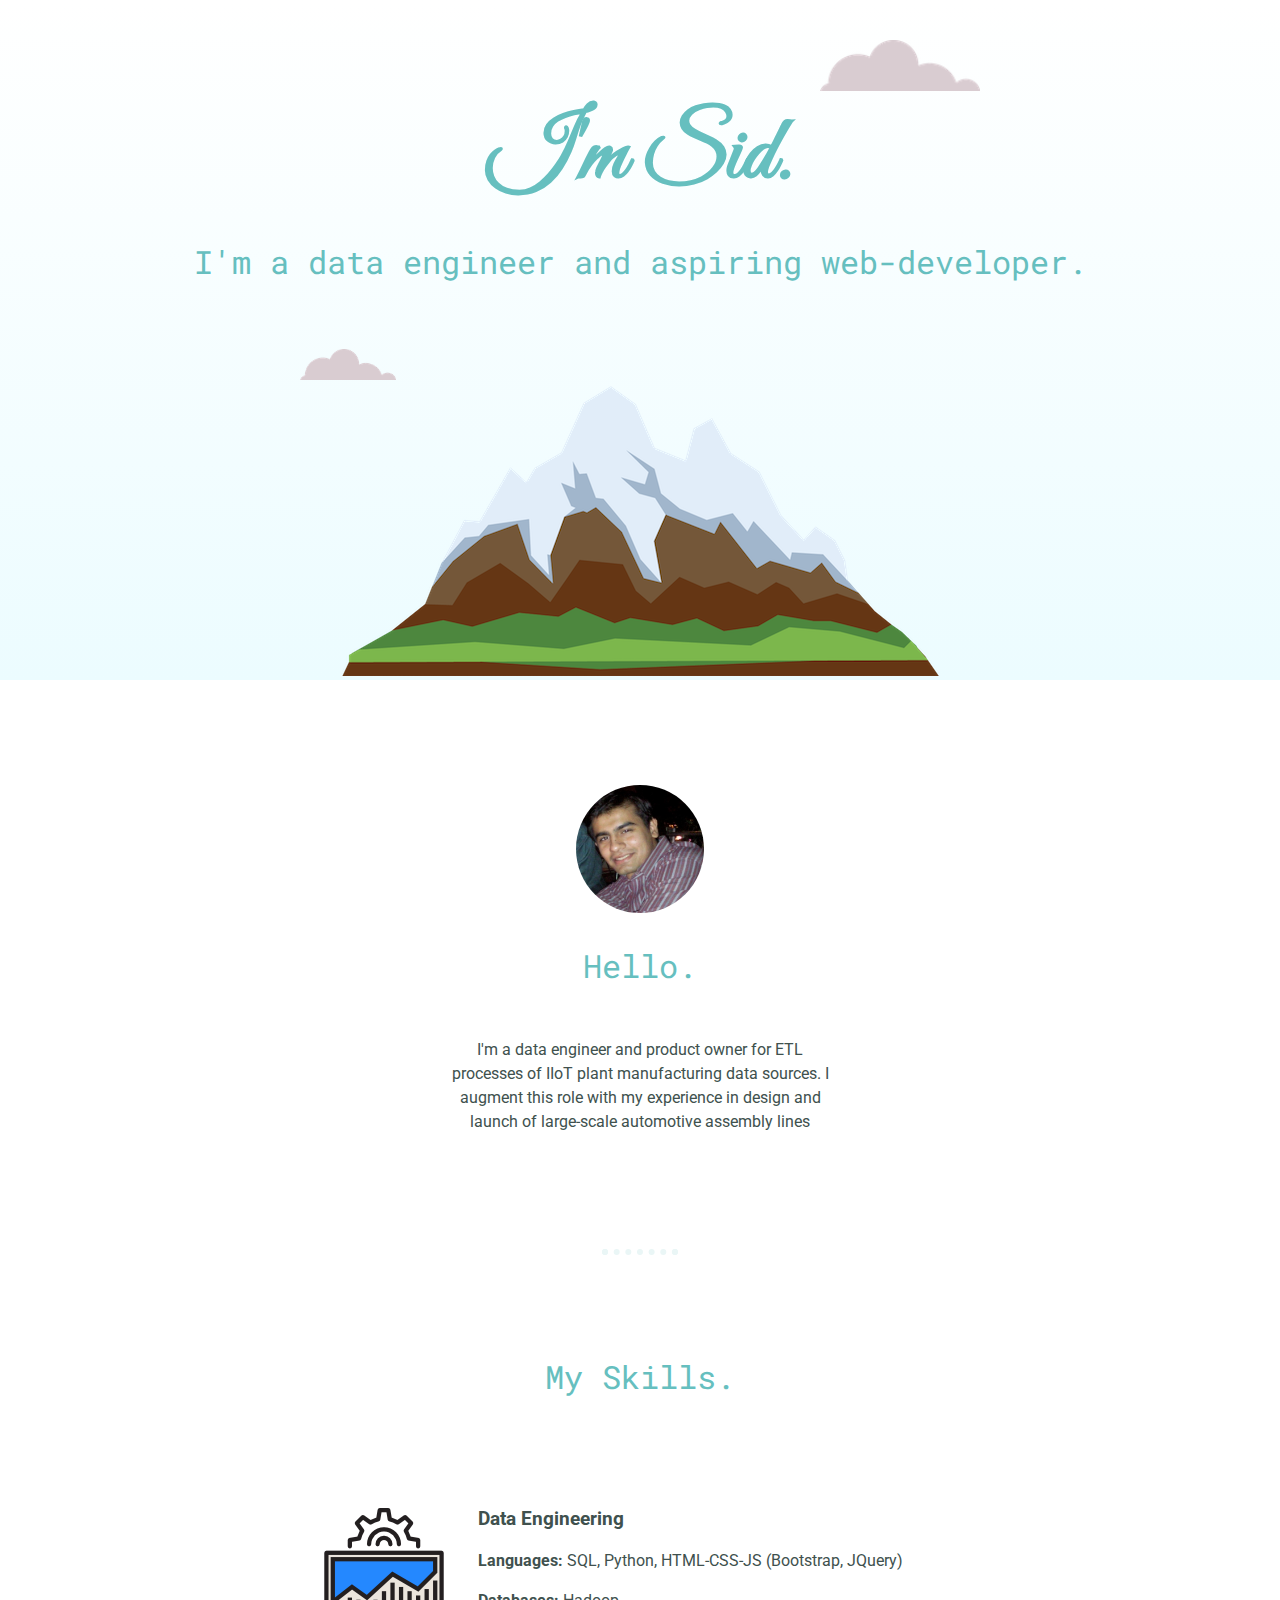
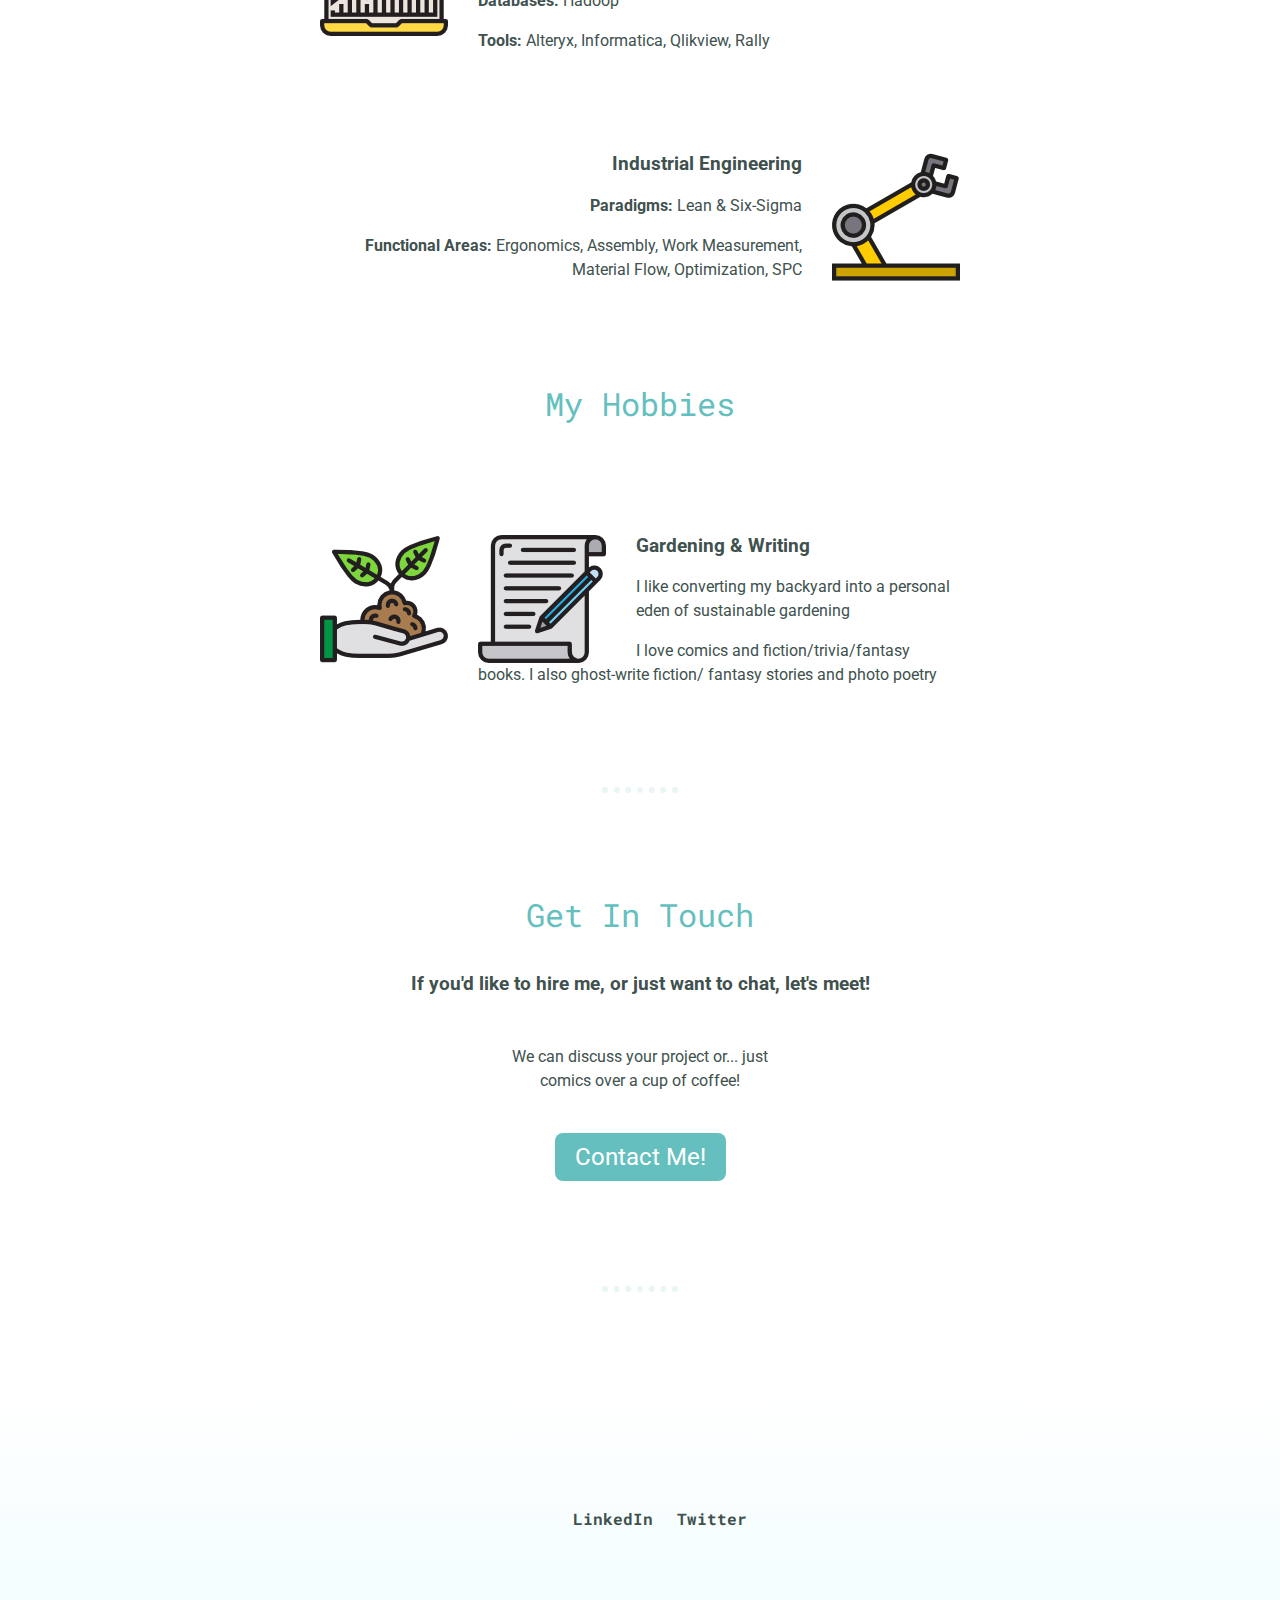
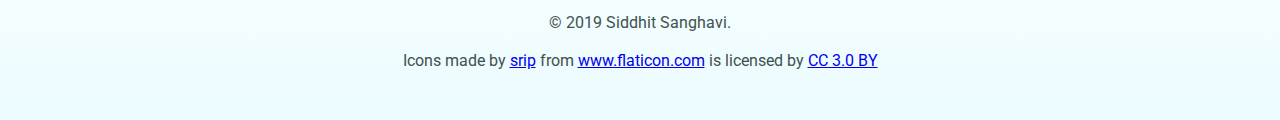
<file: Resume/index.html>
<!DOCTYPE html>
<html lang="en" dir="ltr">

<head>
  <meta charset="utf-8">
  <title>Siddhit Sanghavi</title>
  <link rel="stylesheet" href="css/styles.css">

  <link rel="icon" href="favicon.ico">
  <link href="https://fonts.googleapis.com/css?family=Great+Vibes|Roboto+Mono|Noto+Sans|Open+Sans|Roboto|Roboto+Slab|Ubuntu&display=swap" rel="stylesheet">
</head>

<body>

  <div class="top-container">
    <!--Top graphic-->
    <img class="top-cloud" src="images/cloud.png" alt="cloud">
    <h1>I'm Sid.</h1>
    <h2>I'm a data engineer and aspiring web-developer.</h2>
    <img class="bottom-cloud" src="images/cloud.png" alt="cloud">
    <img src="images/mountain.png" alt="mountain">
  </div>

  <div class="middle-container">

    <div class="profile">
      <img class="profile-pic" src="images/profile-pic.jpg" alt="profile-pic">
      <h2>Hello.</h2>
      <p class="headline">I'm a data engineer and product owner for ETL processes of IIoT plant manufacturing data sources. I augment this role with my experience in design and launch of large-scale automotive assembly lines</p>
    </div>

    <hr>

    <div class="skills">

      <h2>My Skills.</h2>

      <div class="data-skill-row">
        <img class="data" src="images/002-system.png" alt="data">
        <h3>Data Engineering</h3>
        <p><strong>Languages: </strong> SQL, Python, HTML-CSS-JS (Bootstrap, JQuery)</p>
        <p><strong>Databases: </strong>Hadoop</p>
        <p><strong>Tools: </strong> Alteryx, Informatica, Qlikview, Rally</p>
      </div>

      <div class="industrial-skill-row">
        <img class="industrial" src="images/robot.png" alt="industrial">
        <h3>Industrial Engineering</h3>
        <p><strong>Paradigms: </strong>Lean & Six-Sigma</p>
        <p><strong>Functional Areas: </strong>Ergonomics, Assembly, Work Measurement, Material Flow, Optimization, SPC</p>
      </div>

    </div>

    <div class="hobbies">
      <h2>My Hobbies</h2>

      <div class="hobby-row">
        <img class="gardening" src="images/001-plant.png" alt="gardening">
        <img class="writing" src="images/002-edit.png" alt="writing">
        <h3>Gardening & Writing</h3>
        <p>I like converting my backyard into a personal eden of sustainable gardening</p>
        <p>I love comics and fiction/trivia/fantasy books. I also ghost-write fiction/ fantasy stories and photo poetry</p>
      </div>

    </div>


    <hr>

    <div class="contact-me">
      <h2>Get In Touch</h2>
      <h3>If you'd like to hire me, or just want to chat, let's meet!</h3>
      <div class="contact-desc">
        <p class="contact-line">We can discuss your project or... just comics over a cup of coffee!</p>

        <a class="contact-button" href="mailto:siddhits@gmail.com">Contact Me!</a>
      </div>

    </div>
  </div>

  <hr>

    <div class="bottom-container">
      <div class="footer-link">
        <ul>
          <li><a class = "social" href="https://www.linkedin.com/in/SiddhitSanghavi">LinkedIn</a></li>
          <li><a class = "social" href="https://twitter.com/SiddhitSanghavi">Twitter</a></li>
        </ul>
      </div>




      <div class="copyright">
        <p class="mywork">© 2019 Siddhit Sanghavi.</p>
        <div class="attribute">Icons made by <a href="https://www.flaticon.com/authors/srip" title="srip">srip</a> from <a href="https://www.flaticon.com/" title="Flaticon">www.flaticon.com</a> is licensed by <a
            href="http://creativecommons.org/licenses/by/3.0/" title="Creative Commons BY 3.0" target="_blank">CC 3.0 BY</a>
        </div>
      </div>


    </div>


</body>

</html>
</file>
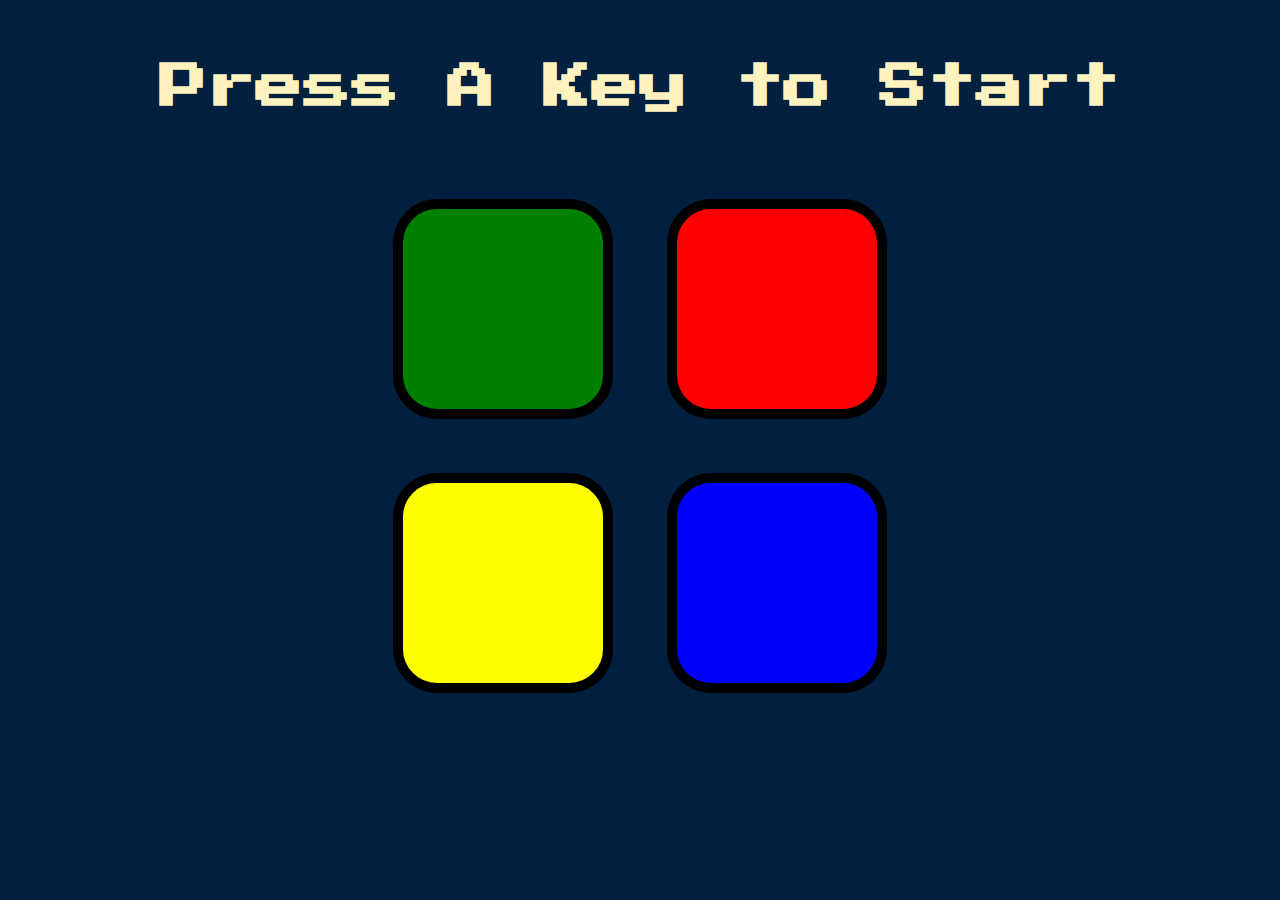
<file: Simon Game Challenge/index.html>
<!DOCTYPE html>
<html lang="en" dir="ltr">

<head>
  <meta charset="utf-8">
  <title>Simon</title>
  <link rel="stylesheet" href="styles.css">
  <link href="https://fonts.googleapis.com/css?family=Press+Start+2P" rel="stylesheet">
</head>

<body>
  <h1 id="level-title">Press A Key to Start</h1>
  <div class="container">
    <div lass="row">

      <div type="button" id="green" class="btn green">

      </div>

      <div type="button" id="red" class="btn red">

      </div>
    </div>

    <div class="row">

      <div type="button" id="yellow" class="btn yellow">

      </div>
      <div type="button" id="blue" class="btn blue">

      </div>

    </div>

  </div>

  <script src="https://ajax.googleapis.com/ajax/libs/jquery/3.3.1/jquery.min.js"></script>
  <script src="game.js" charset="utf-8"></script>

</body>

</html>
</file>
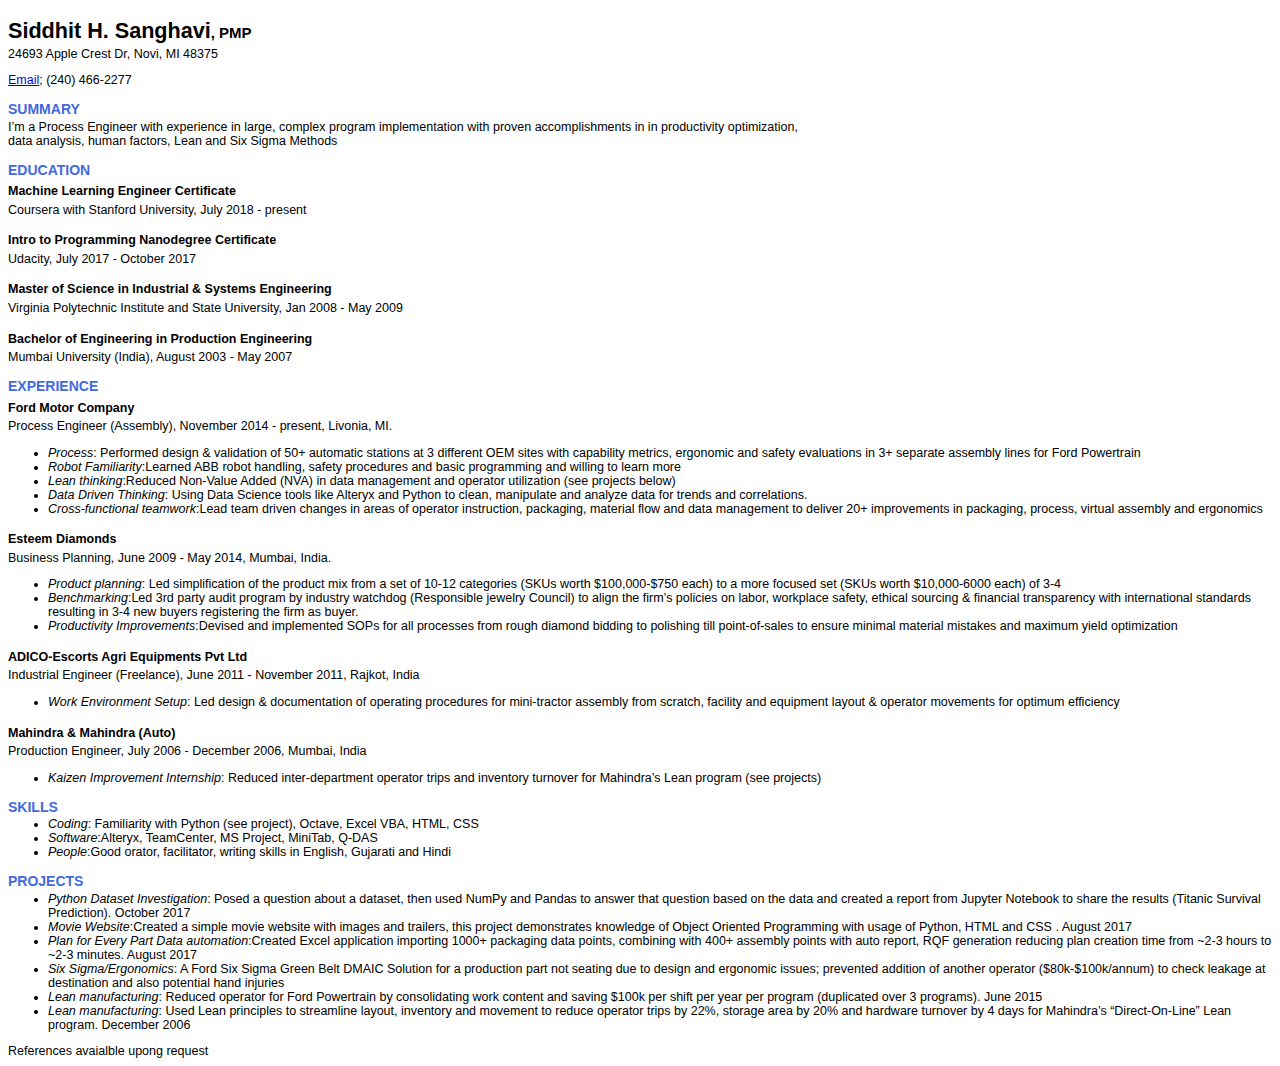
<file: Resume_Coded/resume_html.html>
<!DOCTYPE html>
<html>
  <head>
    <meta charset="utf-8">
    <title>Resume</title>
    <p class="name"><big>Siddhit H. Sanghavi</big><small>, PMP</small></p>
    <p>24693 Apple Crest Dr, Novi, MI 48375</p>
    <p><a href="mailto:siddhits@gmail.com">Email</a>; (240) 466-2277</p>

    <link rel="stylesheet" href="resume_style.css">

  </head>

<body>
    <!--Summary block-->
  <div class="block">
    <h3 class="title">summary</h3>
    <p>I’m a Process Engineer with experience in large, complex program implementation with proven accomplishments in in productivity optimization, data analysis, human factors, Lean and Six Sigma Methods</p>
  </div>

  <!--Education block-->
  <div class="block">
    <h3 class="title">education</h3>
      <h4 class="subtitle">Machine Learning Engineer Certificate</h4>
      <p>Coursera with Stanford University, July 2018 - present</p>
      <h4 class="subtitle">Intro to Programming Nanodegree Certificate</h4>
      <p>Udacity, July 2017 - October 2017</p>
      <h4 class="subtitle">Master of Science in Industrial &amp; Systems Engineering</h4>
      <p>Virginia Polytechnic Institute and State University, Jan 2008 -​ ​May 2009</p>
      <h4 class="subtitle">Bachelor of Engineering in Production Engineering</h4>
      <p>Mumbai University (India), August 2003 - May 2007</p>
  </div>


  <!--Experience block-->
  <div class="block">
    <h3 class="title">experience</h3>
      <h4 class="subtitle">Ford Motor Company</h4>
        <p>Process Engineer (Assembly), November 2014 - present, Livonia, MI.</p>
        <ul>
          <li><em>Process</em>: Performed design &amp; validation of 50+ automatic stations at 3 different OEM sites with capability metrics, ergonomic and safety evaluations in 3+ separate assembly lines for Ford Powertrain</li>
          <li><em>Robot Familiarity</em>:Learned ABB robot handling, safety procedures and basic programming and willing to learn more</li>
          <li><em>Lean thinking</em>:Reduced Non-Value Added (NVA) in data management and operator utilization (see projects below)</li>
          <li><em>Data Driven Thinking</em>: Using Data Science tools like Alteryx and Python to clean, manipulate and analyze data for trends and correlations.</li>
          <li><em>Cross-functional teamwork</em>:Lead team driven changes in areas of operator instruction, packaging, material flow and data management to deliver 20+ improvements in packaging, process, virtual assembly and ergonomics</li>
        </ul>

      <h4 class="subtitle">Esteem Diamonds</h4>
        <p>Business Planning, June 2009 - May 2014, Mumbai, India.</p>
        <ul>
          <li><em>Product planning</em>: Led simplification of the product mix from a set of 10-12 categories (SKUs worth $100,000-$750 each) to a more focused set (SKUs worth $10,000-6000 each) of 3-4</li>
          <li><em>Benchmarking</em>:Led 3rd party audit program by industry watchdog (Responsible jewelry Council) to align the firm’s policies on labor, workplace safety, ethical sourcing &amp; financial transparency with international standards resulting in 3-4 new buyers registering the firm as buyer​.</li>
          <li><em>Productivity Improvements</em>:Devised and implemented SOPs for all processes from rough diamond bidding to polishing till point-of-sales to ensure minimal material mistakes and maximum yield optimization</li>
        </ul>

      <h4 class="subtitle">ADICO-Escorts Agri Equipments Pvt Ltd</h4>
        <p>Industrial Engineer (Freelance), June 2011 - November 2011, Rajkot, India</p>
        <ul>
          <li><em> Work Environment Setup</em>: Led design &amp; documentation of operating procedures for mini-tractor assembly from scratch, facility and equipment layout &amp; operator movements for optimum efficiency</li>
        </ul>

      <h4 class="subtitle">Mahindra &amp; Mahindra (Auto)</h4>
        <p>Production Engineer, July 2006 - December 2006, Mumbai, India</p>
        <ul>
          <li><em>Kaizen Improvement Internship</em>: Reduced inter-department operator trips and inventory turnover for Mahindra’s Lean program (see projects)</li>
        </ul>

  </div>

<!--Skills block-->
  <div class="block">
    <h3 class="title">skills</h3>
    <ul>
      <li><em>Coding</em>: Familiarity with Python (see project), Octave, Excel VBA, HTML, CSS</li>
      <li><em>Software</em>:Alteryx, TeamCenter, MS Project, MiniTab, Q-DAS</li>
      <li><em>People</em>:Good orator, facilitator, writing skills in English, Gujarati and Hindi</li>
    </ul>

<!--Projects block-->
<div class="block">
  <h3 class="title">projects</h3>
  <ul>
    <li><em>Python Dataset Investigation</em>: Posed a question about a dataset, then used NumPy and Pandas to answer that question based on the data and
created a report from Jupyter Notebook to share the results (Titanic Survival Prediction). October 2017</li>
    <li><em>Movie Website</em>:Created a simple movie website with images and trailers, this project demonstrates knowledge of Object Oriented Programming with
usage of Python, HTML and CSS . August 2017</li>
    <li><em>Plan for Every Part Data automation</em>:Created Excel application importing 1000+ packaging data points, combining with 400+ assembly
points with auto report, RQF generation reducing plan creation time from ~2-3 hours to ~2-3 minutes. August 2017</li>
    <li><em>Six Sigma/Ergonomics</em>: A Ford Six Sigma Green Belt DMAIC Solution for a production part not seating due to design and ergonomic issues;
prevented addition of another operator ($80k-$100k/annum) to check leakage at destination and also potential hand injuries</li>
    <li><em>Lean manufacturing</em>: Reduced operator for Ford Powertrain by consolidating work content and saving $100k per shift per year per program
(duplicated over 3 programs). June 2015</li>
    <li><em>Lean manufacturing</em>: Used Lean principles to streamline layout, inventory and movement to reduce operator trips by 22%, storage area by 20% and
hardware turnover by 4 days for Mahindra’s “Direct-On-Line” Lean program. December 2006</li>
  </ul>

<p>References avaialble upong request</p>
</body>
</html>
</file>
<file: Resume/css/styles.css>
body {
  color: #40514E;
  margin: 0px;
  text-align: center;
  font-family: "Roboto", sans-serif;
  text-decoration: none;
  background-color: inherit;
}

h1 {
  font-family: "Great Vibes", cursive;
  margin: 0 auto 0 auto;
  padding-top: 100px;
  font-size: 5.625rem;
  color: #66BFBF;
  /*line height is specified without units*/

}

h2 {
  font-family: "Roboto Mono", sans-serif;
  font-size: 2rem;
  color: #66BFBF;
  font-weight: normal;
  padding-bottom: 10px;

}

h3 {
  font-family: "Roboto", sans-serif;

}


img.hobby-row{
  width: 25%;
}

hr{
  border: dotted #EAF6F6 6px;
  border-bottom: none;
  width: 5%;
  margin: 100px auto;


}

p{
  line-height: 1.5;
}

li{

  font-family: "Roboto Mono", sans-serif;
  display: inline;
  list-style: none;
  padding:0 10px 0 10px;
  text-decoration: none;

}

.social{
  padding: auto 30px;
  text-decoration: none;
  font-weight: bold;
  color: inherit;
}

.top-container {
  /*ackground-color: #ecfcff;*/
  background: linear-gradient(#ffffff,#ecfcff);
  /*color pallette 154210 on colorhunt.co*/
  margin: 0px;
  position: relative;

}

.middle-container {
  margin: 75px 0;
  background-color: : #ffffff;
  position: relative;
}


.headline{
  padding: 15px;
  width: 30%;
  margin: auto;

}

.contact-me{
  position: relative;
  margin: auto;

}


.contact-desc{
  padding-bottom: 15px;
  width: 30%;
  margin: 40px auto 60px;
  position: relative;
}

.contact-line{
  margin: 50px;
}

.contact-button {
  background: #66BFBF;
  border-style: none;
  border-radius: 8px;
  font-family: "Roboto", sans-serif;
  color: #ffffff;
  font-size: 24px;
  padding: 10px 20px 10px 20px;
  text-decoration: none;
  margin: 50px auto;
}

.contact-button:hover {
  background: #ffffff;
  border-color: #66BFBF;
  color: #66BFBF;
  border-style: solid;
  text-decoration: none;
}


.bottom-container {
  background: -webkit-linear-gradient(#ffffff, #ecfcff);
  background: -o-linear-gradient(#ffffff, #ecfcff);
  background: linear-gradient(#ffffff, #ecfcff);
  padding-bottom: 50px;
  padding-top: 50px;
  margin-top: 100px;
  position:relative;
  width: 100%;
}



.footer-link{

  font-family: #66BFBF, "Roboto Mono", sans-serif;
  text-decoration: none;
  padding: 50px;

}


.bottom-cloud {
  position: absolute;
  bottom: 300px;
  left: 300px;
  color: #11999E;
  width: 7.5%;
}

.full-stack {
  text-decoration: underline;
}

.top-cloud {
  position: absolute;
  right: 300px;
  top: 40px;
  width: 12.5%;
}

.profile-pic{
  border-radius: 50%;
  width: 10%;
  margin-top: 30px;

}


.data-skill-row{
  width: 50%;
  margin: 100px auto 100px auto;
  text-align: left;

}

.industrial-skill-row{
  width: 50%;
  margin: 100px auto 100px auto;
  text-align: right;

}

.hobby-row{
  width: 50%;
  margin: 100px auto 100px auto;
  text-align: left;

}

.data{
  float:left;
  margin-right: 30px;
}

.industrial{
  float:right;
  margin-left: 30px;

}

.gardening{
  float: left;
  margin-right: 30px;
  margin-bottom: 75px;
}

.writing{
  float: left;
  margin-right: 30px;

}

.copyright{
  margin: auto;
}

/*.attribute{
   background-color: #ebfffb;
   margin: auto;
   display: inline;
}
.social-row{
  display: inline;
  margin: auto ;
}*
</file>
<file: Simon Game Challenge/styles.css>
body {
  text-align: center;
  background-color: #011F3F;
}

#level-title {
  font-family: 'Press Start 2P', cursive;
  font-size: 3rem;
  margin:  5%;
  color: #FEF2BF;
}

.container {
  display: block;
  width: 50%;
  margin: auto;

}

.btn {
  margin: 25px;
  display: inline-block;
  height: 200px;
  width: 200px;
  border: 10px solid black;
  border-radius: 20%;
}

.game-over {
  background-color: red;
  opacity: 0.8;
}

.red {
  background-color: red;
}

.green {
  background-color: green;
}

.blue {
  background-color: blue;
}

.yellow {
  background-color: yellow;
}

.pressed {
  box-shadow: 0 0 20px white;
  background-color: grey;
}
</file>
<file: Resume_Coded/resume_style.css>
.name {
  font-family: arial;
  font-weight: bolder;
  font-size: 18px;
  width: 800px;
  margin-bottom: -10px;
}

p {
  font-family: arial;
  font-size: 12.5px;
  width: 800px;
  margin-bottom: 0;
}

.title {
  font-family: arial;
  font-weight: normal, bold;
  text-transform: uppercase;
  color:RoyalBlue;
  font-size: 14px;
  margin-bottom: -10px;
}

.subtitle {
  font-family: arial;
  font-size: 12.5px;
  font-weight: bold;
  margin-bottom: -8px;
}

ul {
  font-family: arial;
  font-size: 12.5px;
  font-weight: normal;
}
</file>
